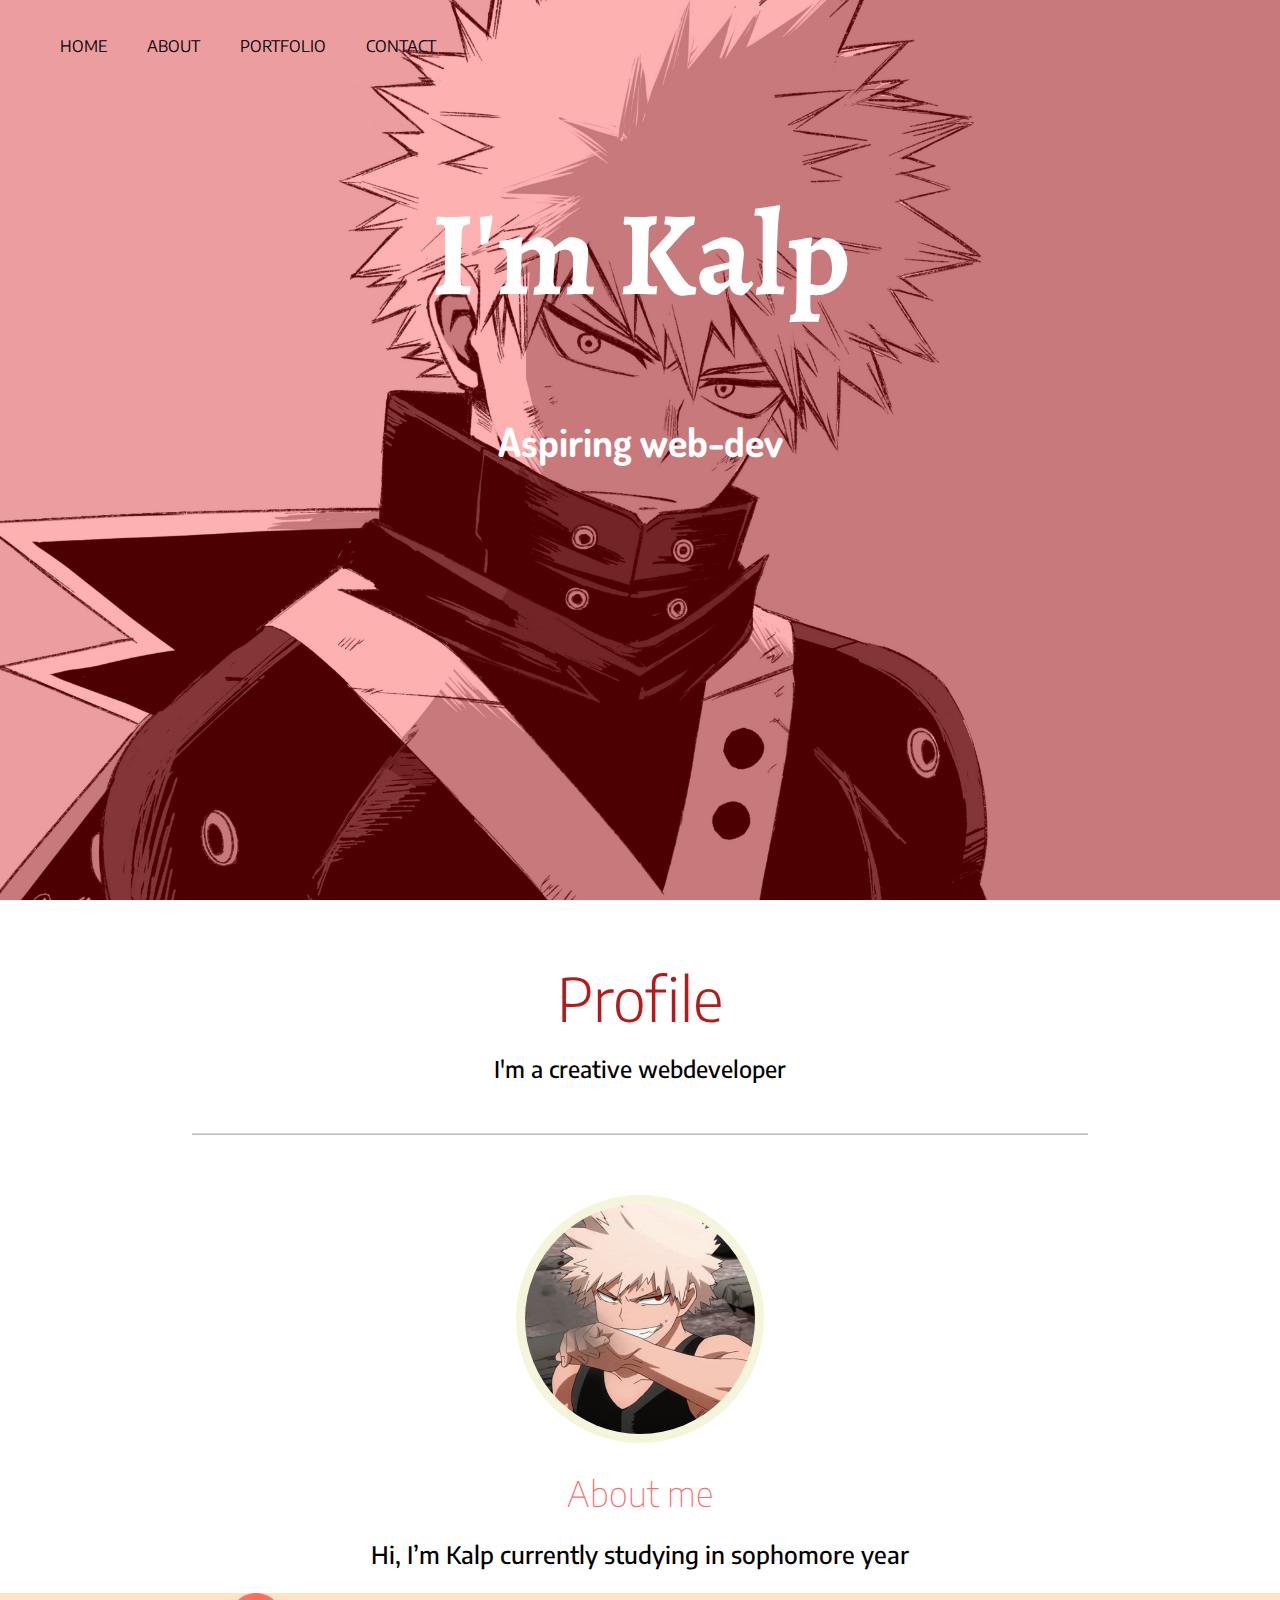
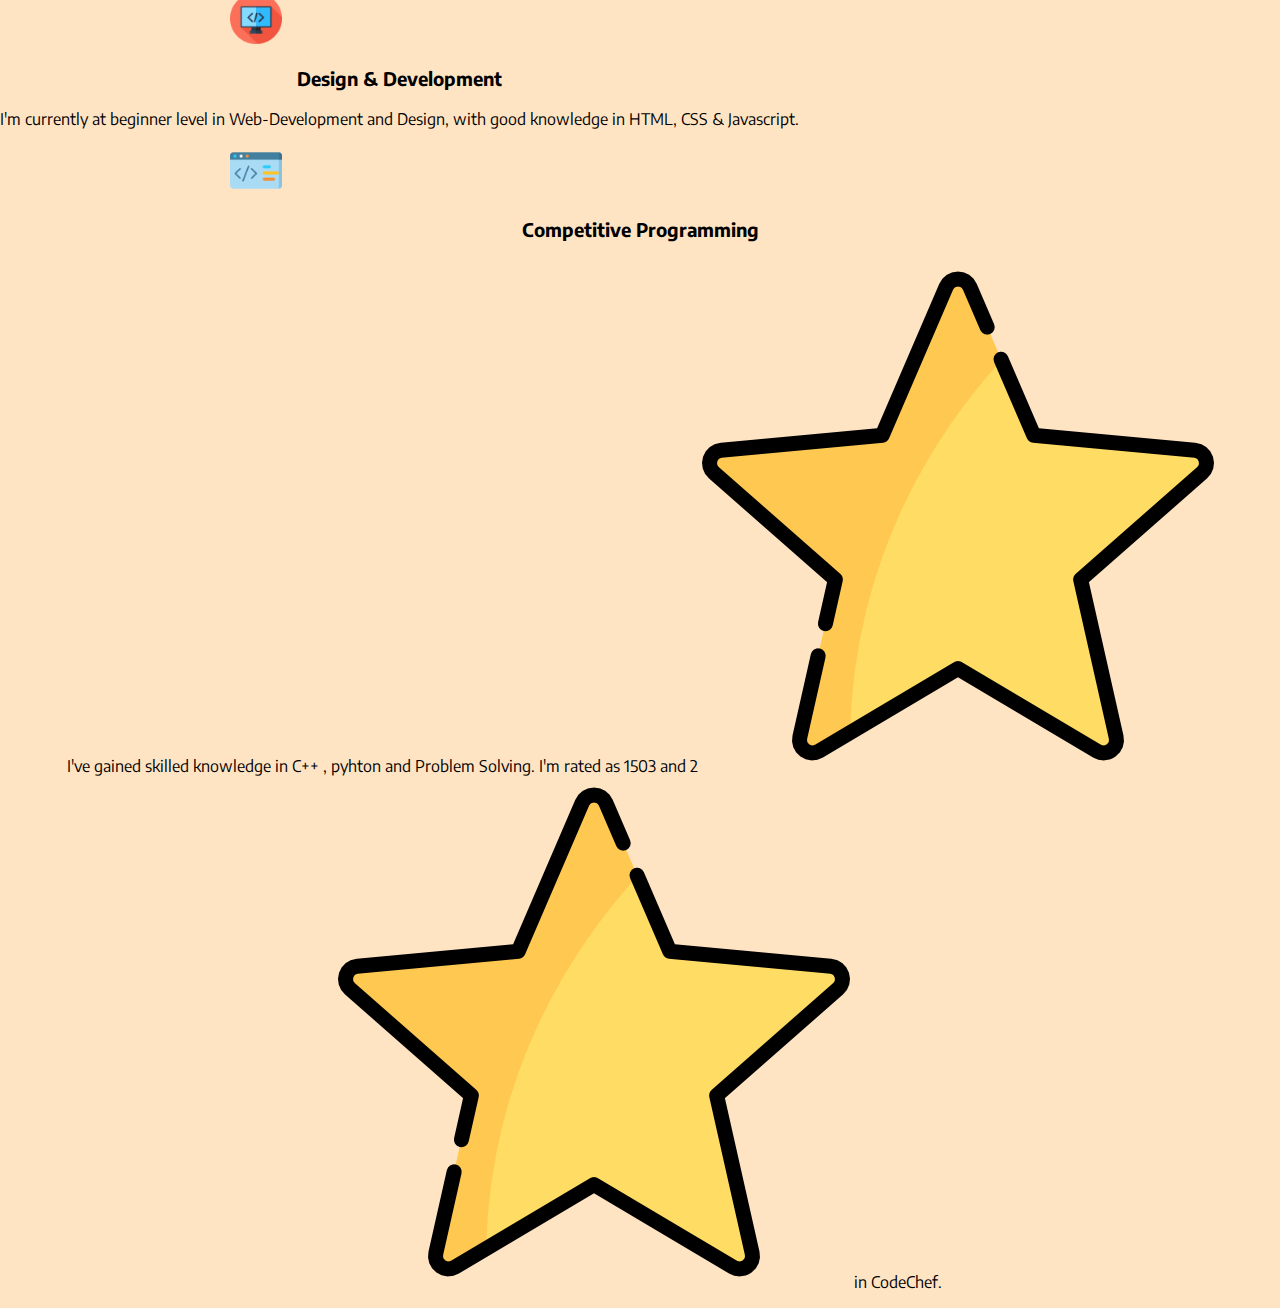
<file: index.html>
<!DOCTYPE html>
<html lang="en">
<head>
    <meta charset="UTF-8">
    <meta http-equiv="X-UA-Compatible" content="IE=edge">
    <meta name="viewport" content="width=device-width, initial-scale=1.0">
    <link rel="preconnect" href="https://fonts.gstatic.com" crossorigin>
    <link href="https://fonts.googleapis.com/css2?family=Alegreya:ital@1&display=swap" rel="stylesheet">
    <link rel="preconnect" href="https://fonts.googleapis.com">
    <link rel="preconnect" href="https://fonts.googleapis.com">
    <link rel="icon" href="img/favicon.ico">
    <link rel="preconnect" href="https://fonts.googleapis.com">
    <link rel="preconnect" href="https://fonts.gstatic.com" crossorigin>
    <link href="https://fonts.googleapis.com/css2?family=Dosis:wght@300&family=Encode+Sans:wght@300&family=Merienda&display=swap" rel="stylesheet">
    <title>Document</title>
    <link rel="stylesheet" href="style.css">
</head>
<body> 
    <div class="background">
      
        <div class="container">
            <nav class="navbar">
                <ul class="navlist">
                    <li><a href="#home">HOME</a></li>
                    <li><a href="#about">ABOUT</a></li>
                    <li><a href="#skills">PORTFOLIO</a></li>
                    <li><a href="#contact">CONTACT</a></li>
                </ul>
            </nav>
            <section class="first">
                    <div class="heading1">
                        <h1>I'm Kalp</h1>
                    </div>
                    <div class="subheading">
                        <h1>Aspiring web-dev</h1>
                    </div>
            </section> 
        </div>
        <div class="overlay"></div>
    </div>


    <div class="background2">
        <div class="col">
            <div class="profile">
                <h1>Profile</h1>
                <h2>I'm a creative webdeveloper</h2>
                <hr>
            </div>
            <div class="row1">
                <img class="pfp" src="/img/baku.png" alt="">   
            </div>
            <div class="row2">
                <h1>About me</h1>
                <p>Hi, I’m Kalp currently studying in sophomore year</p>
            </div>
            
        </div>
    </div>

    <div class="background3">
        <div class="r1">
            <div class="c1">
                <img class="skill-icon" src="img/tools-and-utensils.png" alt="">
            </div>
            <div class="c2">
                <h3>Design & Development</h3>
                <p>I'm currently at beginner level in Web-Development and Design, with good knowledge in HTML, CSS & Javascript.</p>
            </div>
        </div>
        <div class="r2">
            <div class="c3">
                <img class="cp" src="img/code.png" alt="">
            </div>
            <div class="c4">
                <h3>Competitive Programming</h3>
                <p>I've gained skilled knowledge in C++ , pyhton and Problem Solving. I'm rated as 1503 and 2
                <span><img class="star" src="img/star.png"><img class="star" src="img/star.png"></span>
                    in CodeChef.
                </p>
            </div>
        </div>
        </div>
    </div>


</body>
</html>
</file>
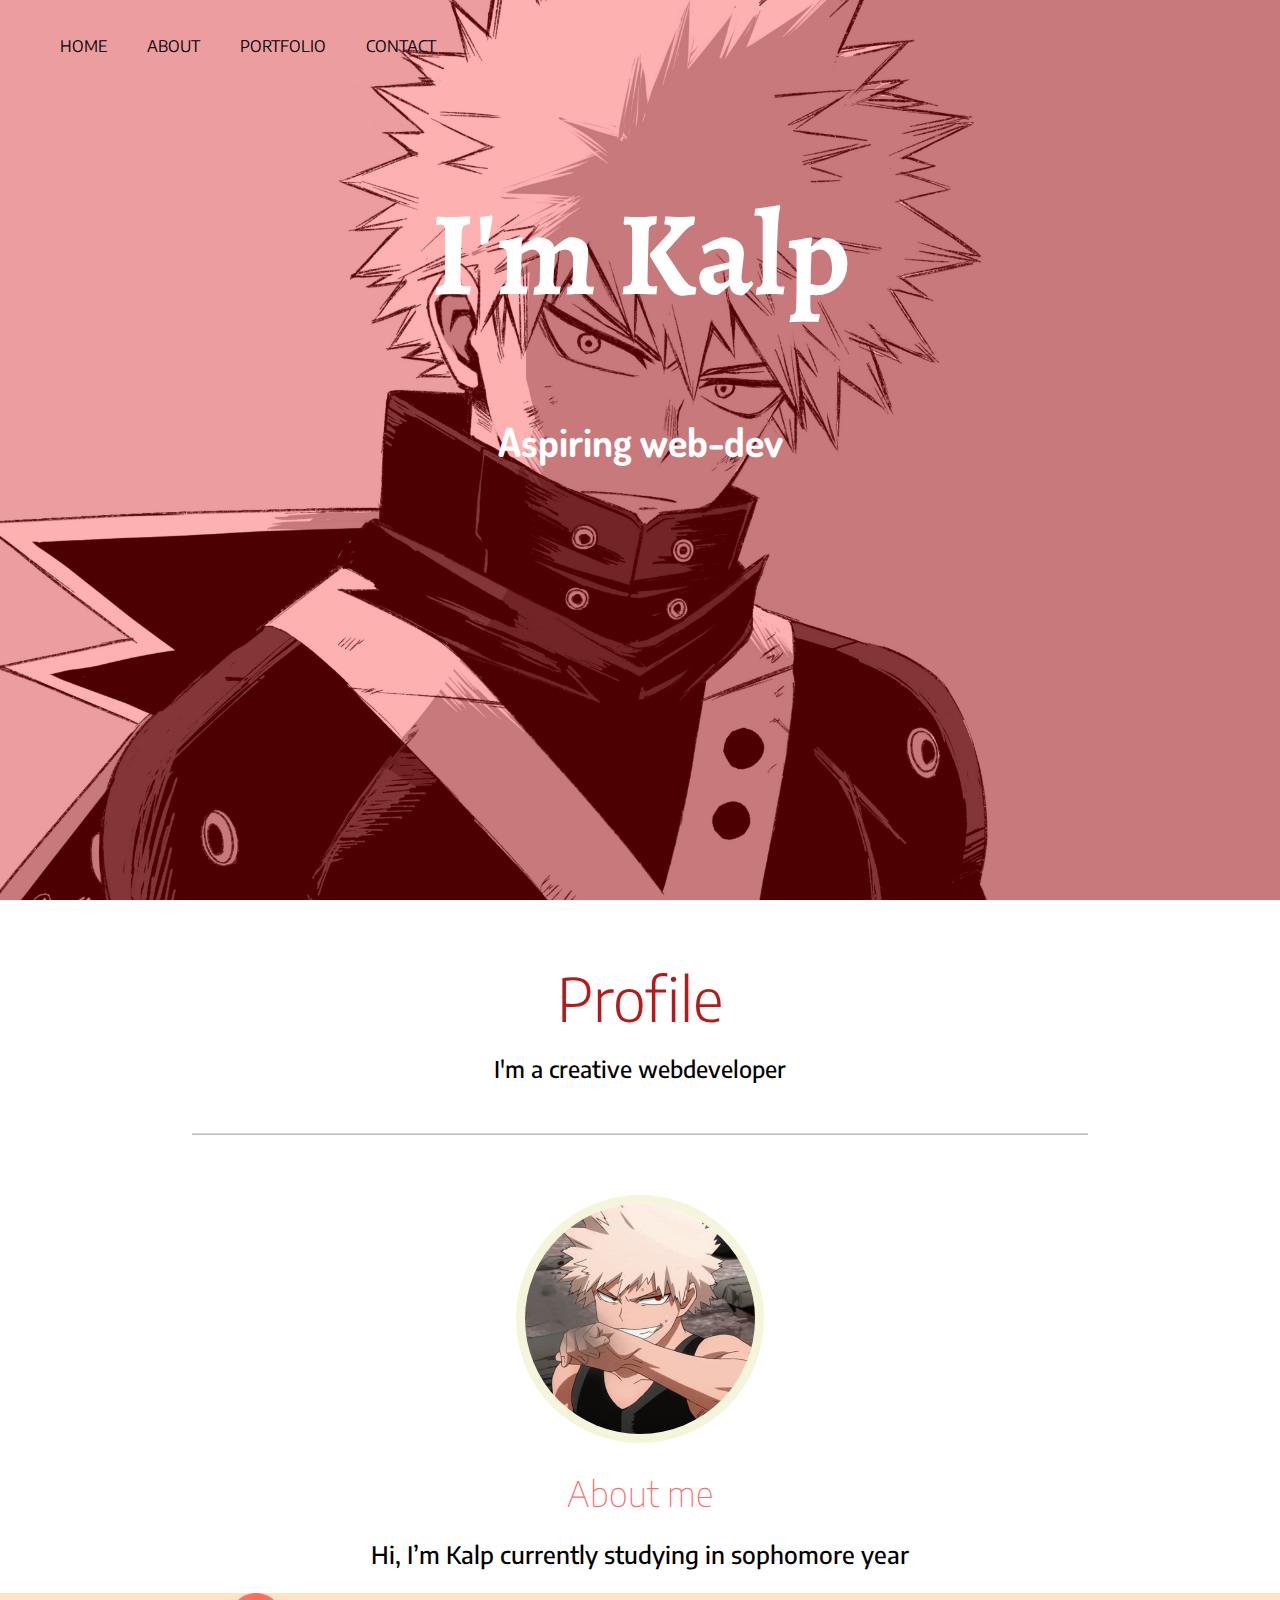
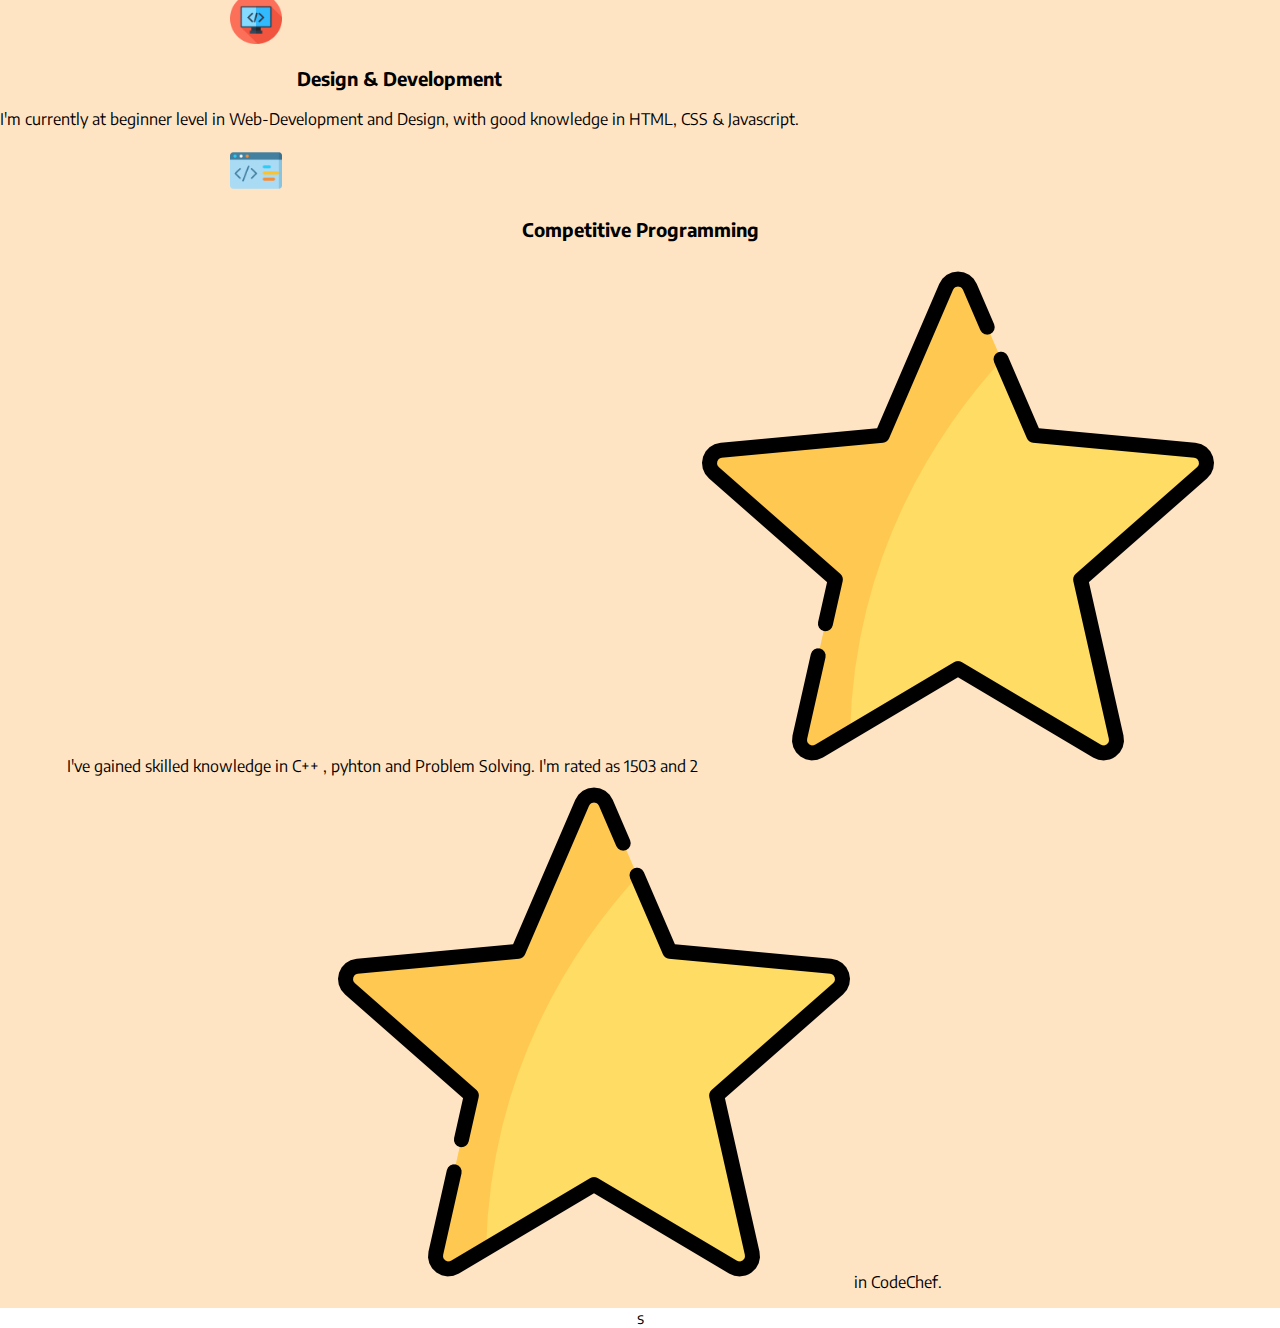
<file: ex.html>
<!DOCTYPE html>
<html lang="en">
<head>
    <meta charset="UTF-8">
    <meta http-equiv="X-UA-Compatible" content="IE=edge">
    <meta name="viewport" content="width=device-width, initial-scale=1.0">
    <link rel="preconnect" href="https://fonts.gstatic.com" crossorigin>
    <link href="https://fonts.googleapis.com/css2?family=Alegreya:ital@1&display=swap" rel="stylesheet">
    <link rel="preconnect" href="https://fonts.googleapis.com">
    <link rel="preconnect" href="https://fonts.googleapis.com">
    <link rel="icon" href="img/favicon.ico">
    <link rel="preconnect" href="https://fonts.googleapis.com">
    <link rel="preconnect" href="https://fonts.gstatic.com" crossorigin>
    <link href="https://fonts.googleapis.com/css2?family=Dosis:wght@300&family=Encode+Sans:wght@300&family=Merienda&display=swap" rel="stylesheet">
    <title>Document</title>
    <link rel="stylesheet" href="style4.css">
</head>
<body> 
    <div class="background">
      
        <div class="container">
            <nav class="navbar">
                <ul class="navlist">
                    <li><a href="#home">HOME</a></li>
                    <li><a href="#about">ABOUT</a></li>
                    <li><a href="#skills">PORTFOLIO</a></li>
                    <li><a href="#contact">CONTACT</a></li>
                </ul>
            </nav>
            <section class="first">
                    <div class="heading1">
                        <h1>I'm Kalp</h1>
                    </div>
                    <div class="subheading">
                        <h1>Aspiring web-dev</h1>
                    </div>
            </section> 
        </div>
        <div class="overlay"></div>
    </div>


    <div class="background2">
        <div class="col">
            <div class="profile">
                <h1>Profile</h1>
                <h2>I'm a creative webdeveloper</h2>
                <hr>
            </div>
            <div class="row1">
                <img class="pfp" src="/img/baku.png" alt="">   
            </div>
            <div class="row2">
                <h1>About me</h1>
                <p>Hi, I’m Kalp currently studying in sophomore year</p>
            </div>
            
        </div>
    </div>

    <div class="background3">
        <div class="r1">
            <div class="c1">
                <img class="skill-icon" src="img/tools-and-utensils.png" alt="">
            </div>
            <div class="c2">
                <h3>Design & Development</h3>
                <p>I'm currently at beginner level in Web-Development and Design, with good knowledge in HTML, CSS & Javascript.</p>
            </div>
        </div>
        <div class="r2">
            <div class="c3">
                <img class="cp" src="img/code.png" alt="">
            </div>
            <div class="c4">
                <h3>Competitive Programming</h3>
                <p>I've gained skilled knowledge in C++ , pyhton and Problem Solving. I'm rated as 1503 and 2
                <span><img class="star" src="img/star.png"><img class="star" src="img/star.png"></span>
                    in CodeChef.
                </p>
            </div>
        </div>
        </div>s
    </div>


</body>
</html>
</file>
<file: style.css>
body{
    padding: 0;
    margin: 0;
    text-align: center;
    font-family: 'Encode Sans', sans-serif;
}
hr{
    border-color: grey;
    opacity: 0.3;
    border-style: solid;
    border-width: thin;
    margin: 0 15%;
    margin-bottom: 60px;
    margin-top: 50px;
    border-style: outset;
}
li{
    list-style: none;
    padding: 20px 20px;
}

a{
    text-decoration: none;
    color: rgb(4, 1, 8);
}
a:hover{
    color: rgb(231, 105, 105);
}
.background{
    background-image: url("/img/bakugo.jpg"); 
    background-repeat: no-repeat;
    background-size: cover;
    background-attachment: fixed;
    width:100%;
    height: 100vh;

}
.overlay{
    background-color: red;
    opacity: 0.3;
    position:absolute;
    top: 0px;
    bottom: 0px;
    left: 0px;
    right: 0px;
    width: 100%;
    height: 100vh;
    z-index: 1;
}
.container{
    position: relative;
    z-index: 6;
}
.navbar{
    background-color: none;
    display: flex;
    flex-wrap: wrap;
}
.navlist{
    display: flex;
    flex-wrap: wrap;
    align-items: center;
    justify-content: center;
}
.heading1{
    font-size: 60px;
    color:rgb(255, 255, 255);
    font-family: 'Alegreya', serif;
    font-weight: 100;
}
.subheading{
    font-size: 20px;
    color: rgb(255, 255, 255);
    font-family: 'Dosis', sans-serif;
    font-weight: 100;
}
/*
@media (max-width:800px){
    .navbar{
        flex-direction: column;
    }
    .navlist{
        flex-direction: column;
        align-items: center;
        justify-content: center;
        margin : 0 auto;
    }
    li{
        padding: 10px 0 10px 0;
        text-align: center;
    }
    img{
        max-width:20%;
    }
*/
@media only screen and (orientation: portrait) and (max-width: 767px){

    .background{
        background-attachment: fixed;
        background-position-x: 40%;
    }
}

/* ---------------- page 2 about -------------------------- */
.pfp{
    border-radius: 100%;
    border: 9px solid beige;
    width: 18%;
}

@media (max-width: 100px) {
    .pfp{
        width: 100px;
    } 
}
.col{
    display: flex;
    flex-direction: column;
    justify-content: center;
}
.profile h1{
    color: #B61919;
    font-size: 60px;
    margin-top: 60px;
    font-weight: 300;
    margin-bottom: 10px;
}
.profile h2{
    color: black;
    font-size: 23px;
    padding-top: 0px;
    font-weight: 500;
    margin-bottom: 40px;
}

.row2 h1{
   color: #FF6B6B;
   font-size: 35px;
   font-weight: 100;
}
.row2 p{
    color: black;
   font-size: 1.5em;
   font-weight: 500;
}

/* --------------- page 3 ---------------- */
.background3{
    background-color: bisque;
    
}
.c1{
    display: inline;
}
.r1 {
    display: flex;
    flex-direction: row;
    flex-wrap: wrap; 
    flex-shrink: 10px;
    
}
.r2 {
        display: flex;
        flex-direction: row;
        flex-wrap: wrap;
}
.cp{
    width:10%;
}
.skill-icon{
    width:10%;
}
</file>
<file: style4.css>
body{
    padding: 0;
    margin: 0;
    text-align: center;
    font-family: 'Encode Sans', sans-serif;
}
hr{
    border-color: grey;
    opacity: 0.3;
    border-style: solid;
    border-width: thin;
    margin: 0 15%;
    margin-bottom: 60px;
    margin-top: 50px;
    border-style: outset;
}
li{
    list-style: none;
    padding: 20px 20px;
}

a{
    text-decoration: none;
    color: rgb(4, 1, 8);
}
a:hover{
    color: rgb(231, 105, 105);
}
.background{
    background-image: url("/img/bakugo.jpg"); 
    background-repeat: no-repeat;
    background-size: cover;
    background-attachment: fixed;
    width:100%;
    height: 100vh;

}
.overlay{
    background-color: red;
    opacity: 0.3;
    position:absolute;
    top: 0px;
    bottom: 0px;
    left: 0px;
    right: 0px;
    width: 100%;
    height: 100vh;
    z-index: 1;
}
.container{
    position: relative;
    z-index: 6;
}
.navbar{
    background-color: none;
    display: flex;
    flex-wrap: wrap;
}
.navlist{
    display: flex;
    flex-wrap: wrap;
    align-items: center;
    justify-content: center;
}
.heading1{
    font-size: 60px;
    color:rgb(255, 255, 255);
    font-family: 'Alegreya', serif;
    font-weight: 100;
}
.subheading{
    font-size: 20px;
    color: rgb(255, 255, 255);
    font-family: 'Dosis', sans-serif;
    font-weight: 100;
}
/*
@media (max-width:800px){
    .navbar{
        flex-direction: column;
    }
    .navlist{
        flex-direction: column;
        align-items: center;
        justify-content: center;
        margin : 0 auto;
    }
    li{
        padding: 10px 0 10px 0;
        text-align: center;
    }
    img{
        max-width:20%;
    }
*/
@media only screen and (orientation: portrait) and (max-width: 767px){

    .background{
        background-attachment: fixed;
        background-position-x: 40%;
    }
}

/* ---------------- page 2 about -------------------------- */
.pfp{
    border-radius: 100%;
    border: 9px solid beige;
    width: 18%;
}

@media (max-width: 100px) {
    .pfp{
        width: 100px;
    } 
}
.col{
    display: flex;
    flex-direction: column;
    justify-content: center;
}
.profile h1{
    color: #B61919;
    font-size: 60px;
    margin-top: 60px;
    font-weight: 300;
    margin-bottom: 10px;
}
.profile h2{
    color: black;
    font-size: 23px;
    padding-top: 0px;
    font-weight: 500;
    margin-bottom: 40px;
}

.row2 h1{
   color: #FF6B6B;
   font-size: 35px;
   font-weight: 100;
}
.row2 p{
    color: black;
   font-size: 1.5em;
   font-weight: 500;
}

/* --------------- page 3 ---------------- */
.background3{
    background-color: bisque;
    
}
.c1{
    display: inline;
}
.r1 {
    display: flex;
    flex-direction: row;
    flex-wrap: wrap; 
    flex-shrink: 10px;
    
}
.r2 {
        display: flex;
        flex-direction: row;
        flex-wrap: wrap;
}
.cp{
    width:10%;
}
.skill-icon{
    width:10%;
}
</file>
